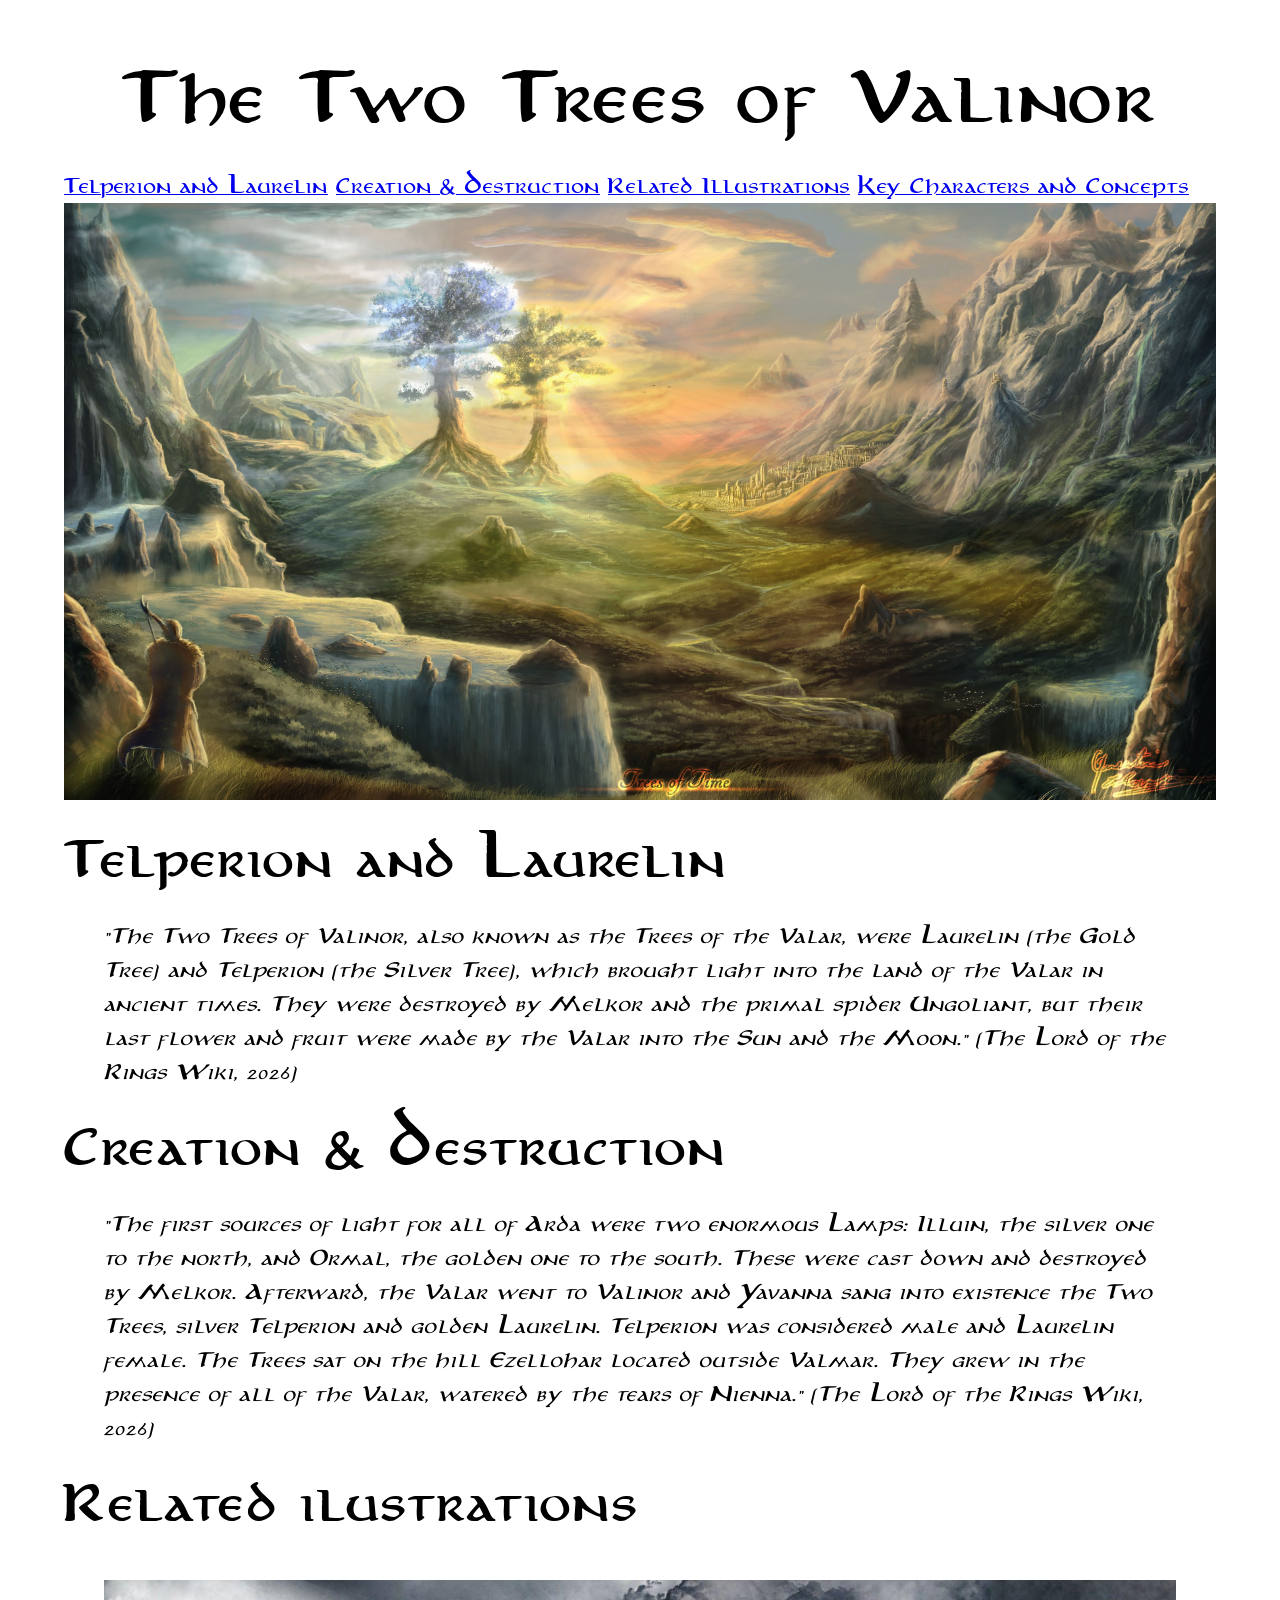
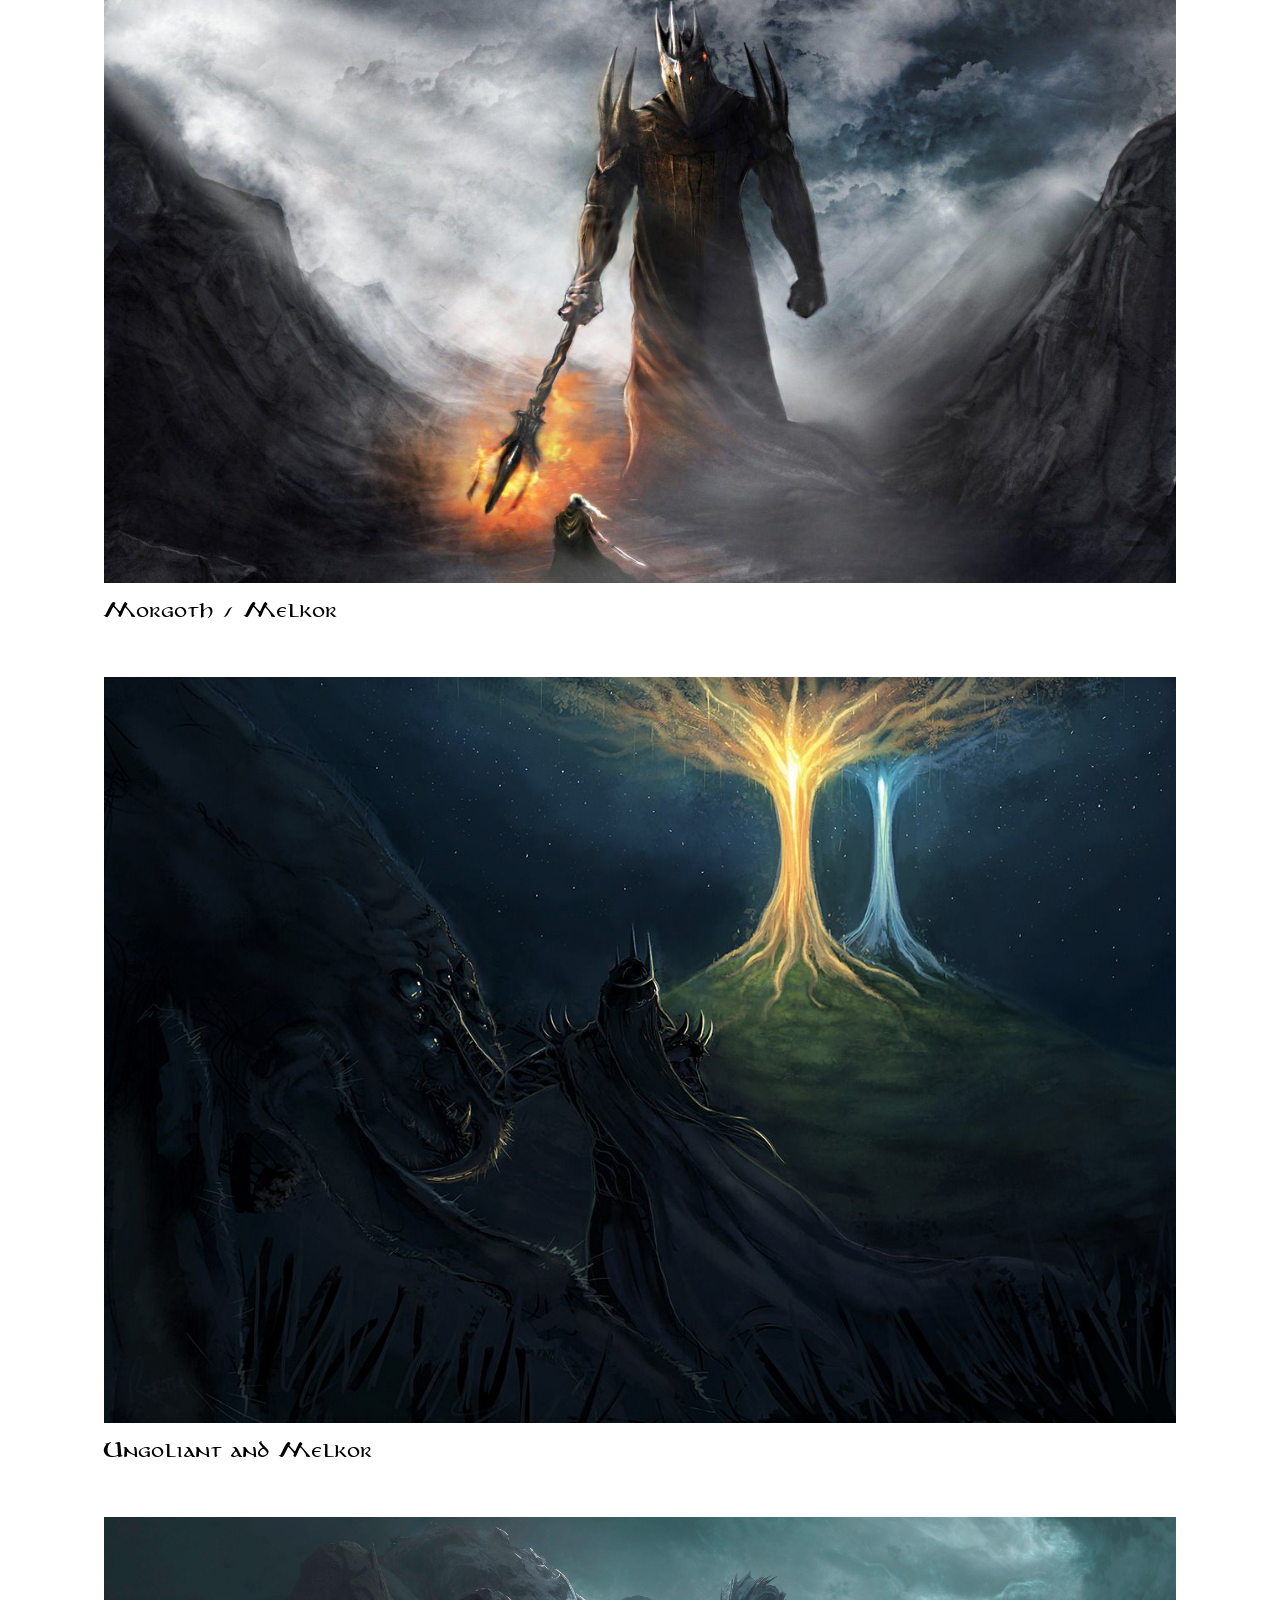
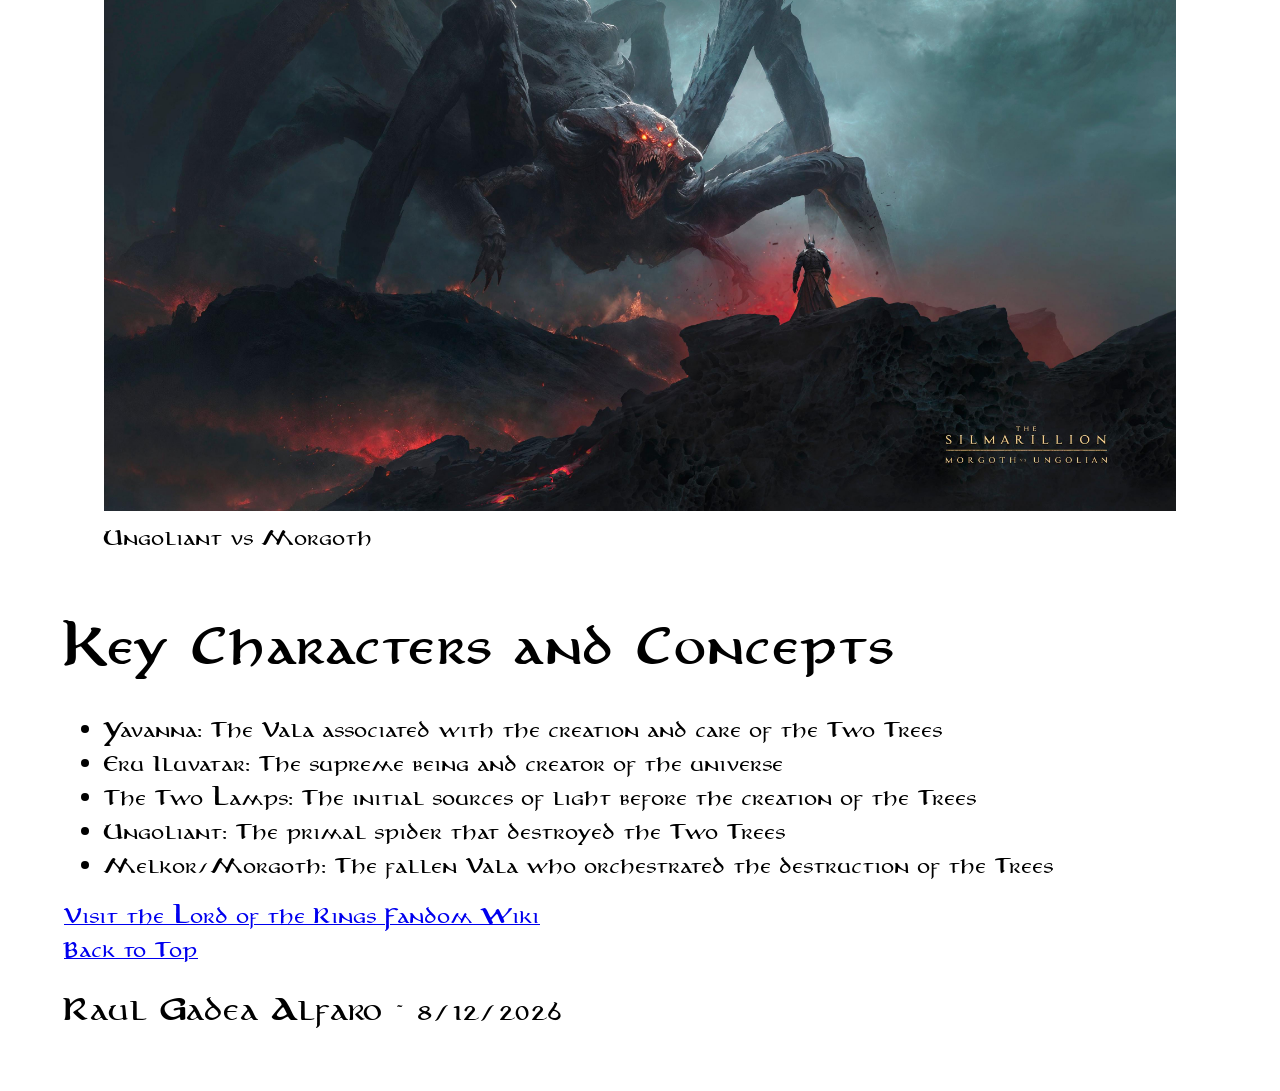
<file: homeworks/HW1/index.html>
<!DOCTYPE html>
<html lang='en'>
<head>
  <meta charset='utf-8'>
  <meta name='viewport' content='width=device-width, initial-scale=1'>
  <title>Silmarillion: The Two Trees of Valinor</title>
  <link rel='stylesheet' href='styles.css'>
</head>
<header id="top">
  <h1>The Two Trees of Valinor</h1>
  <nav>
    <a href="#telperionAndLaurelin">Telperion and Laurelin</a>
    <a href="#creationAndDestruction">Creation & Destruction</a>
    <a href="#relatedIllustrations">Related Illustrations</a>
    <a href="#keyCharactersAndConcepts">Key Characters and Concepts</a>
  </nav>
</header>
<body>
  <div class="image-wrapper">
    <img src="TelperionAndLaurelin.jpg" alt="Telperion and Laurelin">
  </div>
  <h2 id="telperionAndLaurelin"> Telperion and Laurelin</h2>
    <blockquote cite="https://lotr.fandom.com/wiki/Two_Trees_of_Valinor">
    <i>"The Two Trees of Valinor, also known as the Trees of the Valar, were Laurelin (the Gold Tree) 
      and Telperion (the Silver Tree), which brought light into the land of the Valar in ancient times.
      They were destroyed by Melkor and the primal spider Ungoliant, but their last flower and fruit
      were made by the Valar into the Sun and the Moon." <cite>(The Lord of the Rings Wiki, 2026)</cite></i>
  </blockquote>
  <h2 id="creationAndDestruction">Creation & Destruction</h2>
  <blockquote cite="https://lotr.fandom.com/wiki/Two_Trees_of_Valinor">
    <i>"The first sources of light for all of Arda were two enormous Lamps: Illuin, the silver one to the north,
     and Ormal, the golden one to the south. These were cast down and destroyed by Melkor.
     Afterward, the Valar went to Valinor and Yavanna sang into existence the Two Trees, 
     silver Telperion and golden Laurelin. Telperion was considered male and Laurelin female. 
    The Trees sat on the hill Ezellohar located outside Valmar.
    They grew in the presence of all of the Valar, watered by the tears of Nienna."
  <cite>(The Lord of the Rings Wiki, 2026)</cite></i>
  </blockquote>
  <h2 id="relatedIllustrations"> Related ilustrations</h2>
  <div class="image-wrapper">
    <figure>
      <img src="Morgoth.jpg" alt="Morgoth or Melkor"></li>
      <figcaption>Morgoth / Melkor</figcaption>
    </figure>
  </div>
  <hr style="opacity:0">
    <div class="image-wrapper">
      <figure>
        <img src="ungoliantAndMelkor.jpg" alt="Ungoliant and Melkor"></li>
        <figcaption>Ungoliant and Melkor</figcaption>
    </figure>
  </div>
  <hr style="opacity:0">
  <div class="image-wrapper">
    <figure>
      <img src="UngoliantVsMorgoth.jpeg" alt="Ungoliant vs Morgoth"></li>
      <figcaption>Ungoliant vs Morgoth</figcaption>
    </figure>
  </div>
  <hr style="opacity:0">
  <h3 id="keyCharactersAndConcepts">Key Characters and Concepts</h3>
  <ul>
    <li>Yavanna: The Vala associated with the creation and care of the Two Trees</li>
    <li>Eru Iluvatar: The supreme being and creator of the universe</li>
    <li>The Two Lamps: The initial sources of light before the creation of the Trees</li>
    <li>Ungoliant: The primal spider that destroyed the Two Trees</li>
    <li>Melkor/Morgoth: The fallen Vala who orchestrated the destruction of the Trees</li>
  </ul>
  <a href="https://lotr.fandom.com/wiki/Main_Page"> Visit the Lord of the Rings Fandom Wiki</a>
</body>
<footer>
  <a href="#top">Back to Top</a>
  <p>Raul Gadea Alfaro ~ 8/12/2026</p>
</footer> 
</html>
</file>
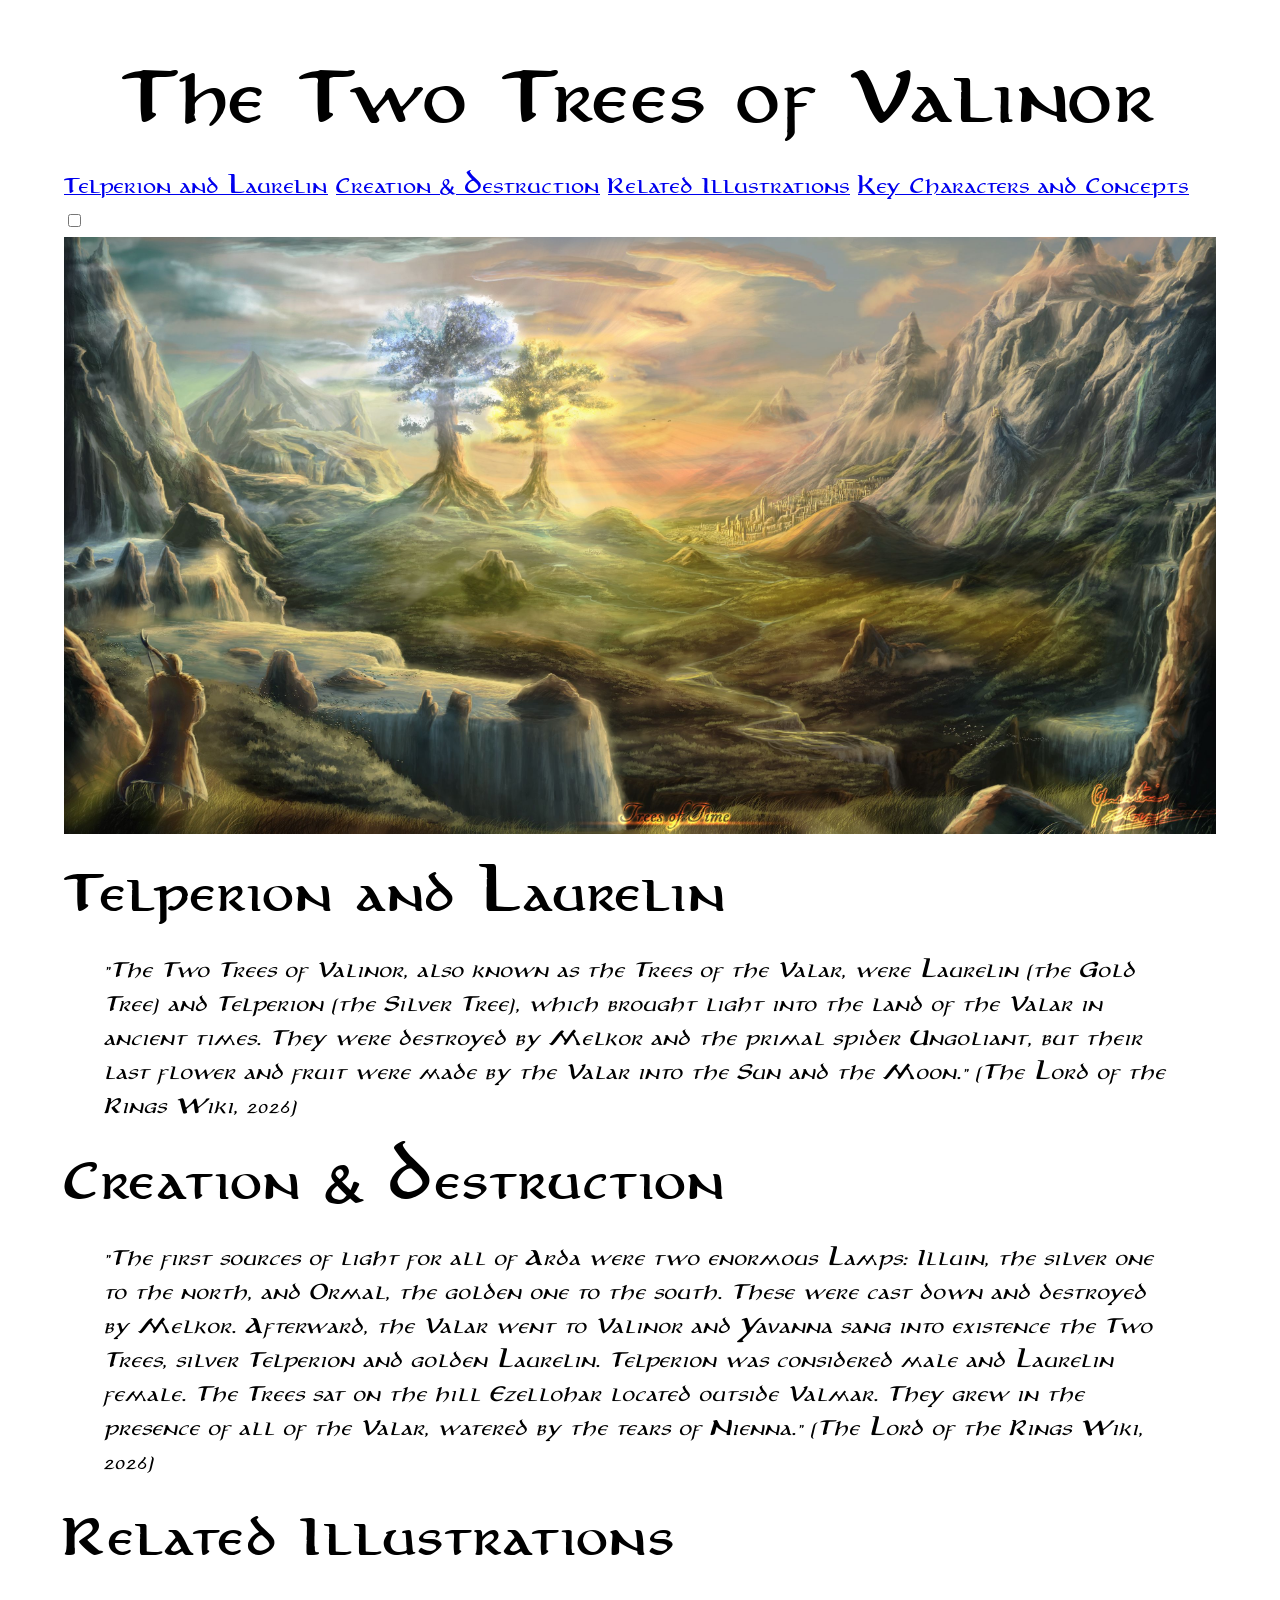
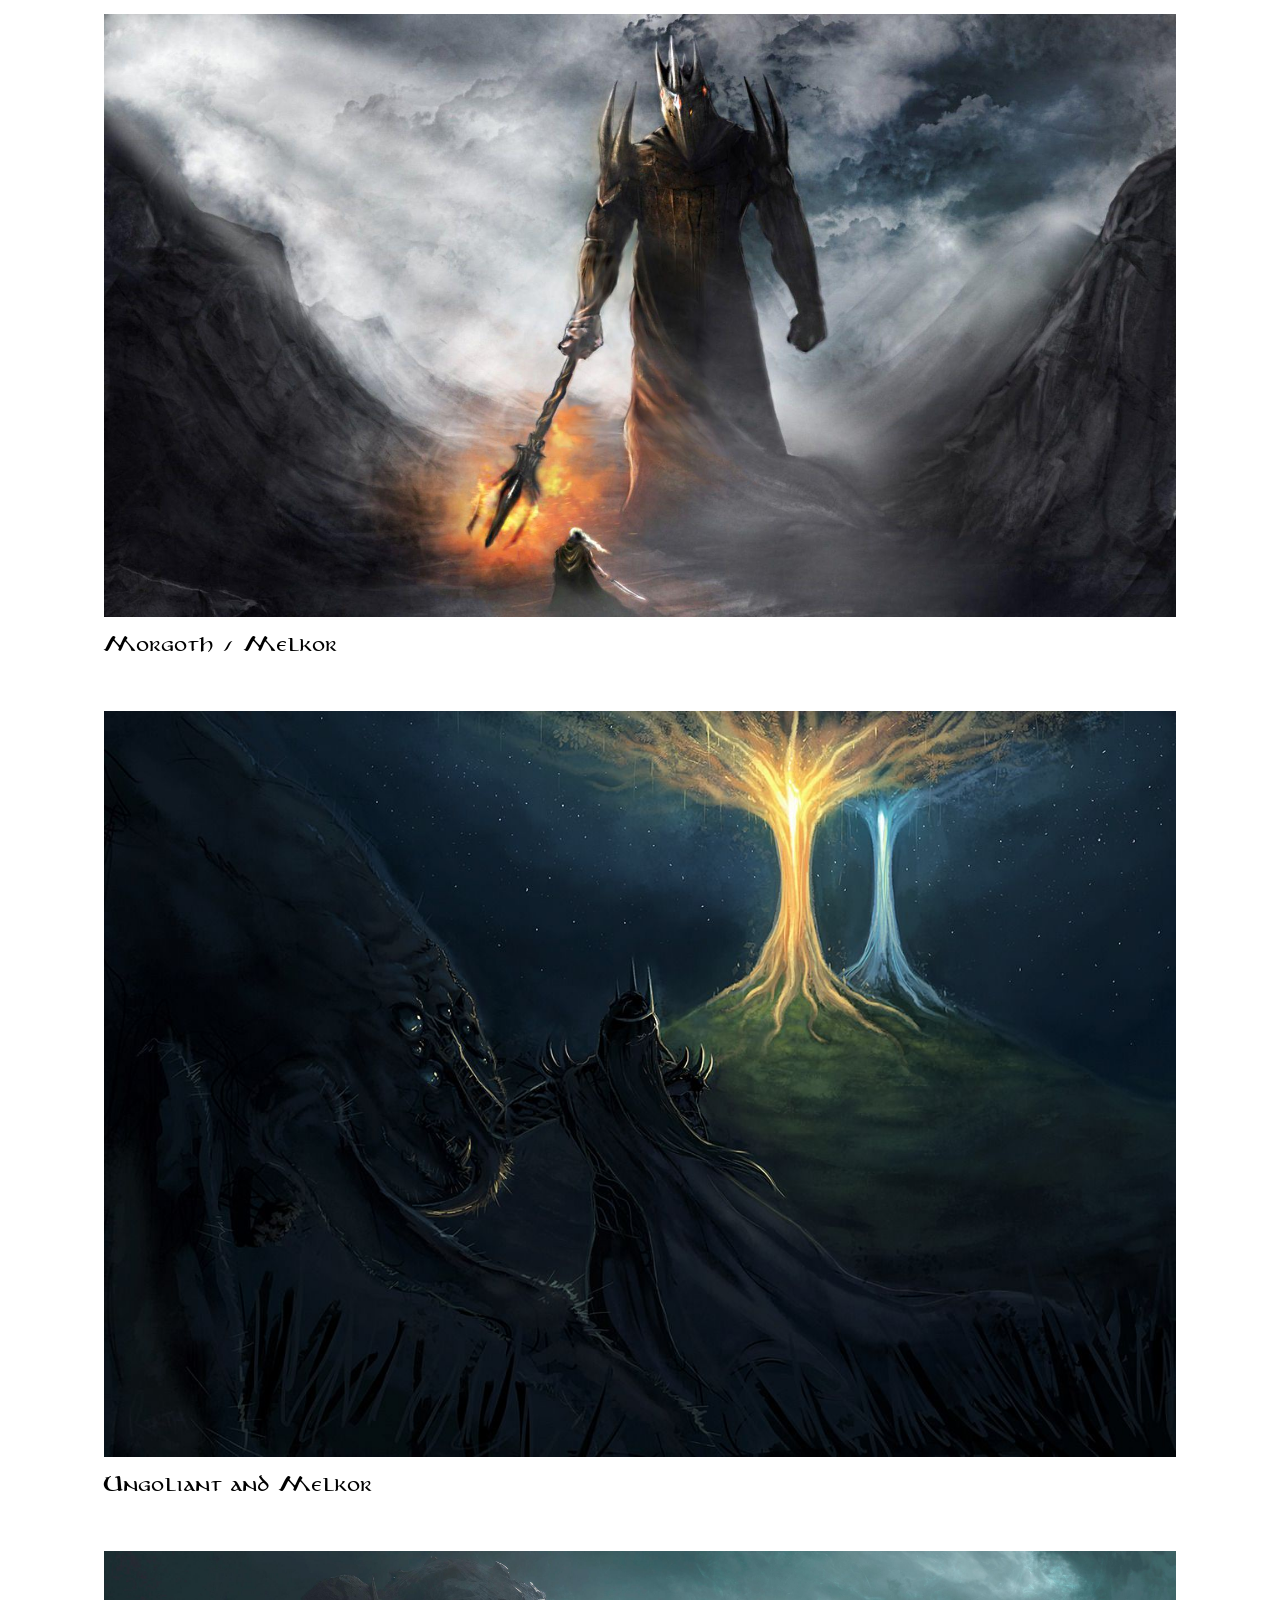
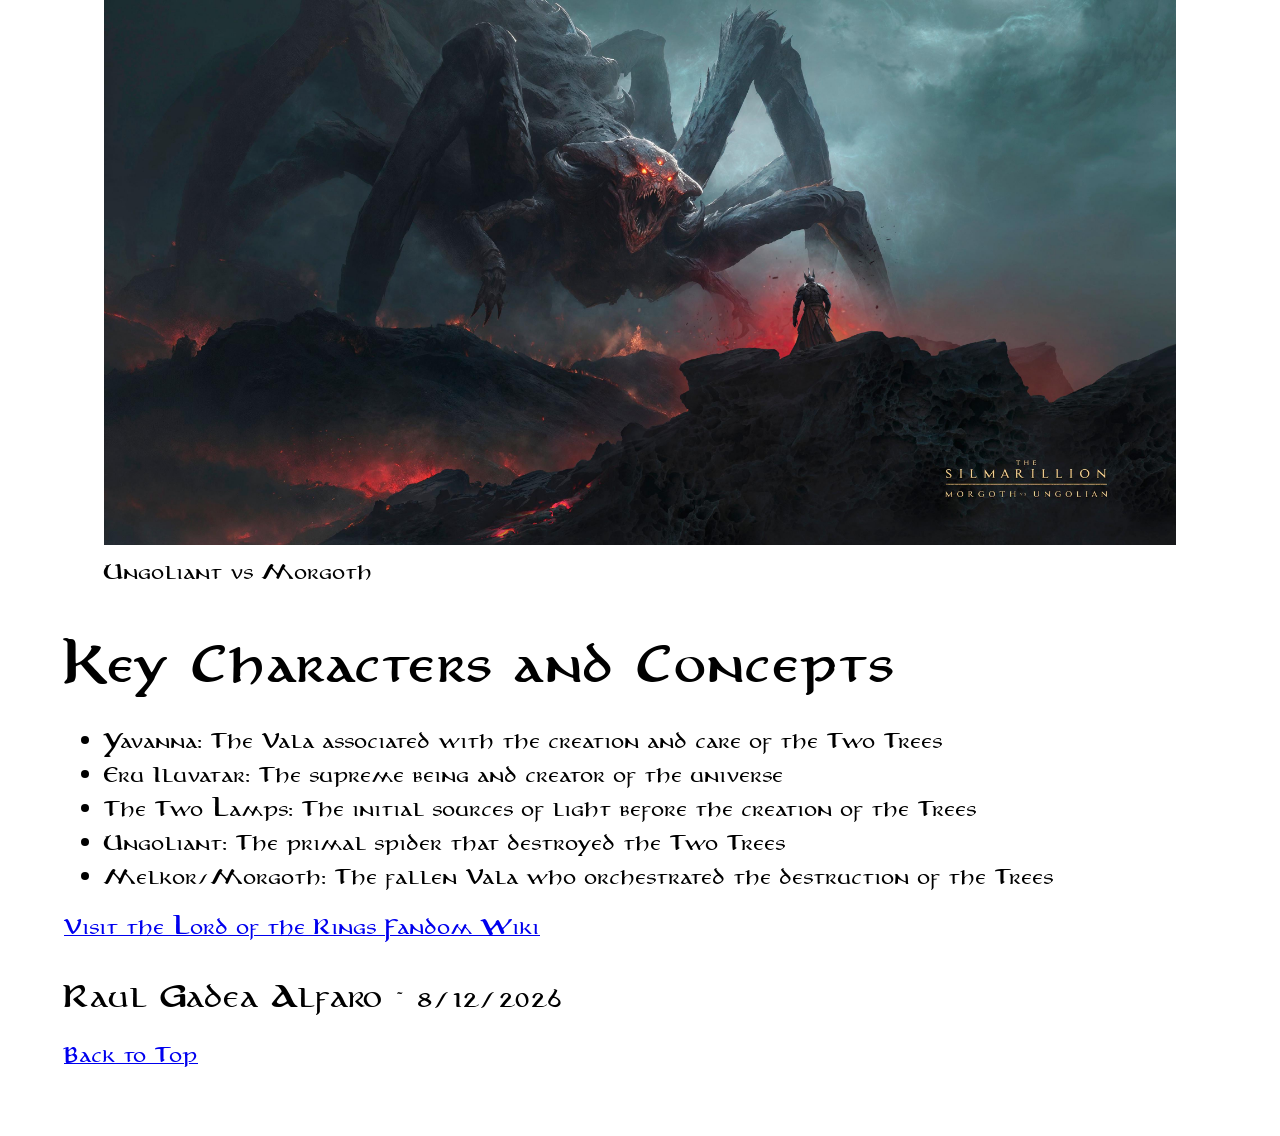
<file: homeworks/HW1/indexFixed.html>
<!DOCTYPE html>
<html lang='en'>
<head>
  <meta charset='utf-8'>
  <meta name='viewport' content='width=device-width, initial-scale=1'>
  <title>Silmarillion: The Two Trees of Valinor</title>
  <link rel='stylesheet' href='styles.css'>
</head>
<body>
  <header id="top">
    <h1>The Two Trees of Valinor</h1>
    <nav>
      <a href="#telperionAndLaurelin">Telperion and Laurelin</a>
      <a href="#creationAndDestruction">Creation & Destruction</a>
      <a href="#relatedIllustrations">Related Illustrations</a>
      <a href="#keyCharactersAndConcepts">Key Characters and Concepts</a>
    </nav>
    <label class="dark-mode-switch">
      <input type="checkbox" id="darkModeToggle">
      <span class="slider"></span>
    </label>
  </header>
  <main>
    <div class="image-wrapper">
      <img src="TelperionAndLaurelin.jpg" alt="Telperion and Laurelin">
    </div>
    <section>
      <h2 id="telperionAndLaurelin"> Telperion and Laurelin</h2>
      <blockquote cite="https://lotr.fandom.com/wiki/Two_Trees_of_Valinor">
        <i>"The Two Trees of Valinor, also known as the Trees of the Valar, were Laurelin (the Gold Tree) 
        and Telperion (the Silver Tree), which brought light into the land of the Valar in ancient times.
        They were destroyed by Melkor and the primal spider Ungoliant, but their last flower and fruit
        were made by the Valar into the Sun and the Moon." <cite>(The Lord of the Rings Wiki, 2026)</cite></i>
    </blockquote>
    </section>
    <section>
      <h2 id="creationAndDestruction">Creation & Destruction</h2>
      <blockquote cite="https://lotr.fandom.com/wiki/Two_Trees_of_Valinor">
        <i>"The first sources of light for all of Arda were two enormous Lamps: Illuin, the silver one to the north,
        and Ormal, the golden one to the south. These were cast down and destroyed by Melkor.
        Afterward, the Valar went to Valinor and Yavanna sang into existence the Two Trees, 
        silver Telperion and golden Laurelin. Telperion was considered male and Laurelin female.
        The Trees sat on the hill Ezellohar located outside Valmar.
        They grew in the presence of all of the Valar, watered by the tears of Nienna."
      <cite>(The Lord of the Rings Wiki, 2026)</cite></i>
      </blockquote>
    </section>
    <section>
      <h2 id="relatedIllustrations"> Related Illustrations</h2>
      <div class="image-wrapper">
        <figure>
          <img src="Morgoth.jpg" alt="Morgoth or Melkor">
          <figcaption>Morgoth / Melkor</figcaption>
        </figure>
      </div>
      <hr style="opacity:0">
        <div class="image-wrapper">
          <figure>
            <img src="ungoliantAndMelkor.jpg" alt="Ungoliant and Melkor">
            <figcaption>Ungoliant and Melkor</figcaption>
        </figure>
      </div>
      <hr style="opacity:0">
      <div class="image-wrapper">
        <figure>
          <img src="UngoliantVsMorgoth.jpeg" alt="Ungoliant vs Morgoth">
          <figcaption>Ungoliant vs Morgoth</figcaption>
        </figure>
      </div>
      <section>
        <h2 id="keyCharactersAndConcepts">Key Characters and Concepts</h2>
        <ul>
          <li>Yavanna: The Vala associated with the creation and care of the Two Trees</li>
          <li>Eru Iluvatar: The supreme being and creator of the universe</li>
          <li>The Two Lamps: The initial sources of light before the creation of the Trees</li>
          <li>Ungoliant: The primal spider that destroyed the Two Trees</li>
          <li>Melkor/Morgoth: The fallen Vala who orchestrated the destruction of the Trees</li>
        </ul>
        <a href="https://lotr.fandom.com/wiki/Main_Page"> Visit the Lord of the Rings Fandom Wiki</a>
      </section>
    </section>
    <hr style="opacity:0">
    </main>
  <footer>
  <p>Raul Gadea Alfaro ~ 8/12/2026</p>
  <a href="#top">Back to Top</a>
  </footer> 
</body>
</html>
</file>
<file: homeworks/HW1/styles.css>
@font-face {
  font-family: "Aniron";
  src: url(./fonts/anirm___.ttf) format("truetype"); /*TrueTypeFormat = TTF*/
  font-weight: normal; /*normal or bold*/
  font-style: normal; /*normal or italic*/
  font-display: swap; /*Fallback font while the main font is loading*/
}

@font-face {
  font-family: "Aniron";
  src: url("./fonts/anirb___.ttf") format("truetype");
  font-weight: bold;
  font-style: normal; /*normal or italic*/
  font-display: swap; /*Fallback font while the main font is loading*/
}

html {
  scroll-behavior: smooth;
}

body{
  font-family: "Aniron", sans-serif; /*Preferred font, Fallback font*/
  font-weight: normal;
  margin: 5%;
  padding: 0;
}

h1{
  font-family: "Aniron", sans-serif; /*Preferred font, Fallback font*/
  text-align: center;
  font-weight: bold;
  font-size: clamp(1.75rem, 4vw + 1rem, 3.5rem);
  line-height: 1.2;
}

h2 {
  font-family: "Aniron", sans-serif; /*Preferred font, Fallback font*/
  text-align: left;
  font-weight: bold;
  font-size: clamp(1.375rem, 2.5vw + 1rem, 2.5rem);
  line-height: 1.3;
}

h3 {
  font-family: "Aniron", sans-serif; /*Preferred font, Fallback font*/
  text-align: left;
  font-weight: bold;
  font-size: clamp(1.375rem, 2.5vw + 1rem, 2.5rem);
  line-height: 1.3;
}

p {
  font-weight: normal;
  font-size: clamp(1.125rem, 2vw + 0.5rem, 1.5rem);
  line-height: 1.5;
}

.image-wrapper{ 
  display: flex;
  justify-content: center;
  align-items: center;
  width: 100%;
}

.image-wrapper img {
  max-width: 100%;
  height: auto;
}
</file>
